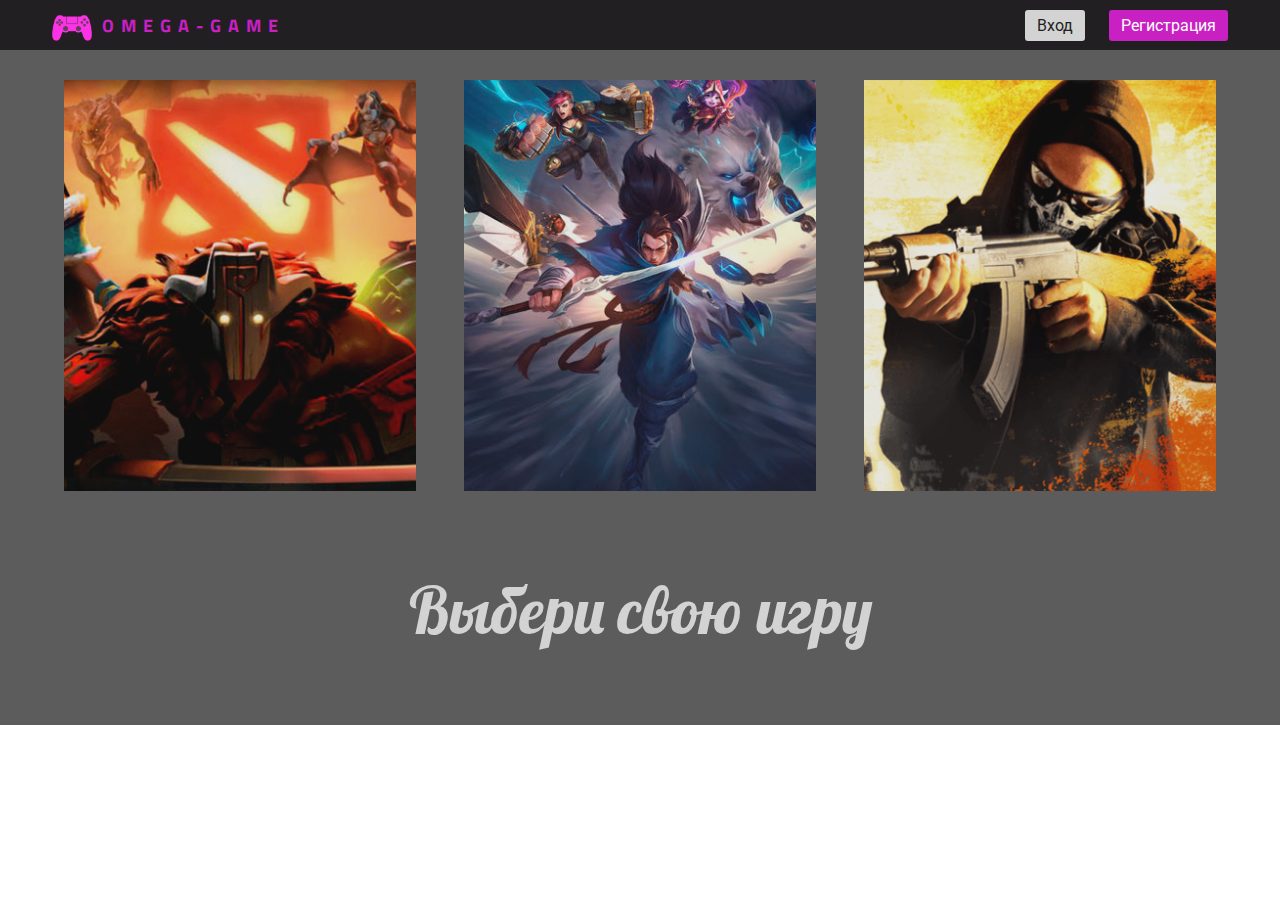
<file: index.html>
<!DOCTYPE html>
<html lang="en">
<head>
    <meta charset="UTF-8">
    <meta http-equiv="X-UA-Compatible" content="IE=edge">
    <meta name="viewport" content="width=device-width">
    <link rel="preconnect" href="https://fonts.googleapis.com">
    <link rel="preconnect" href="https://fonts.gstatic.com" crossorigin>
    <link href="https://fonts.googleapis.com/css2?family=Lobster&family=Roboto&family=Titillium+Web&display=swap" rel="stylesheet">
    <link rel="stylesheet" href="style.css">
    <title>OMEGA</title>
</head>
<body>
    <header class="header">
        <div class="container">   
            <div class="header-inner">
                <div class="logo">
                    <img src="images/logo.png" alt="logo" height="40px">
                   <h2>OMEGA-GAME</h2>
                </div>
               
                    <a class="enter-button" href="">Вход</a>
                    <a class="register-button" href="">Регистрация</a>
               
            </div>
        </div>  
    </header>

    <div class="game-selector">
        <div class="container">   
            <div class="game-icons">   
                <div class="game-icon"><a href="Lobby.html"><img src="images/dota2.png" alt="Dota 2"></a></div>
                <div class="game-icon"><a href="Lobby.html"><img src="images/LOL.png" alt="LoL"></a></div>
                <div class="game-icon"><a href="Lobby.html"><img src="images/cs.png" alt="CS:GO"></a></div>
            </div>
            <div class="game-selector-text">Выбери свою игру</div>
        </div>  
    </div>
    <futter class="futter"></futter>
</body>
</html>
</file>
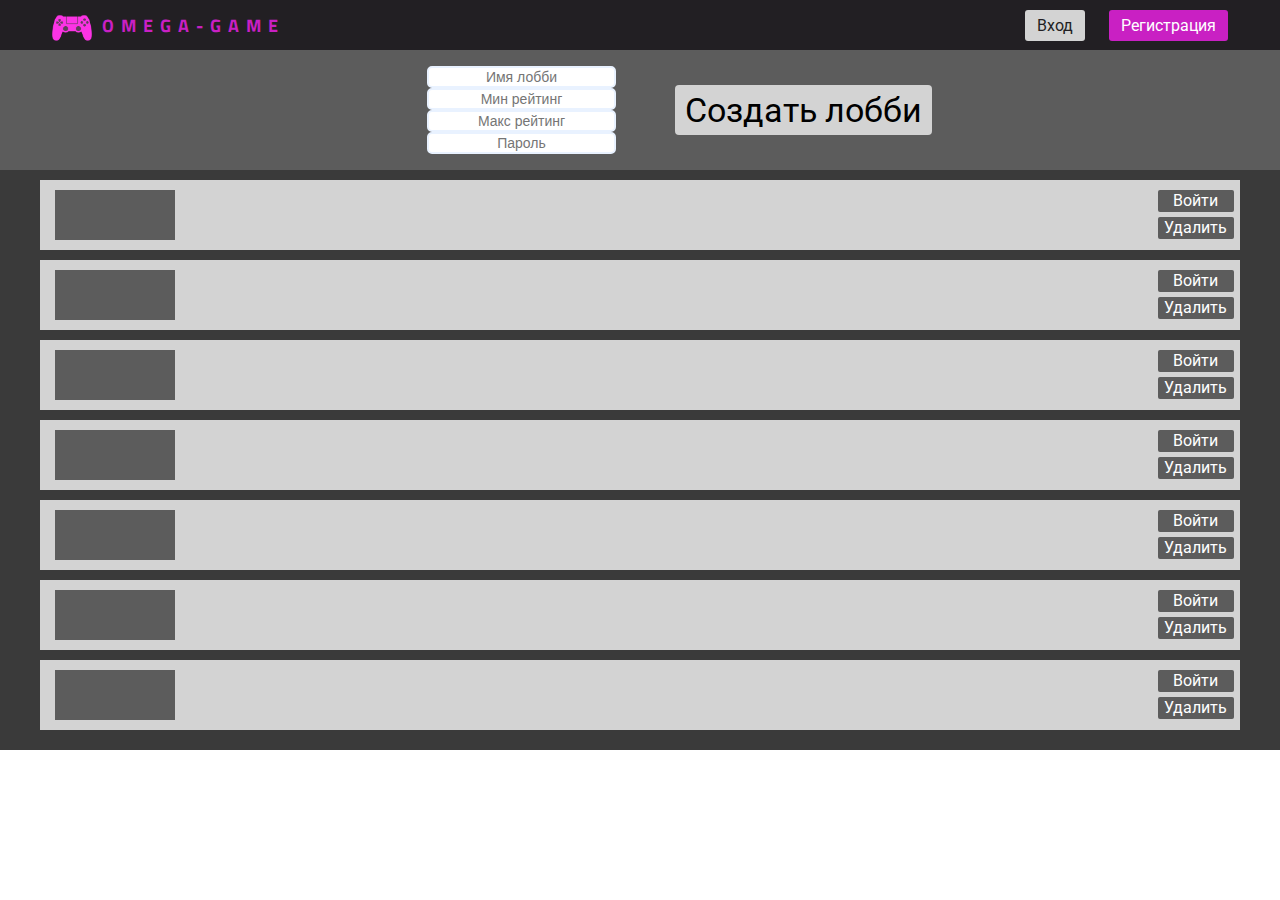
<file: Lobby.html>
<!DOCTYPE html>
<html lang="en">
<head>
    <meta charset="UTF-8">
    <meta http-equiv="X-UA-Compatible" content="IE=edge">
    <meta name="viewport" content="width=device-width, initial-scale=1.0">
    <link rel="stylesheet" href="style.css">
    <link rel="preconnect" href="https://fonts.googleapis.com">
    <link rel="preconnect" href="https://fonts.gstatic.com" crossorigin>
    <link href="https://fonts.googleapis.com/css2?family=Lobster&family=Roboto&family=Titillium+Web&display=swap" rel="stylesheet">
    <title>Lobby</title>
</head>
<body>
    <header class="header">
        <div class="container">   
            <div class="header-inner">
                <div class="logo">
                    <img src="images/logo.png" alt="logo" height="40px">
                   <h2>OMEGA-GAME</h2>
                </div>
                
                    <a class="enter-button" href="">Вход</a>
                    <a class="register-button" href="">Регистрация</a>
                
            </div>
        </div>  
    </header>

<div class="lobby">    
    <div class="container">
        <div class="create-lobby">
            <div class="create-lobby-form">
                <form action="">
                    <div class="form-fields">
                        <div class="form-field">
                            <input type="text" placeholder="Имя лобби">
                        </div>
                        <div class="form-field">
                            <input type="number" placeholder="Мин рейтинг">
                        </div>
                        <div class="form-field">    
                            <input type="number" placeholder="Макс рейтинг">
                        </div>
                        <div class="form-field">
                            <input type="password" placeholder="Пароль" required minlength="8" maxlength="20">
                        </div>
                    </div>
                    
                </form>
            </div>
            <div class="create-lobby-button">
                <a class="create-lobby-button" href="" >Создать лобби</a>
            </div>
        </div>
    </div>

    <div class="available-lobby">
        <div class="container">
            <div class="lobby-selector">
                <div class="lobby-selector-link">
                    <div class="lobby-information"></div>
                    <div class="lobby-selector-link-buttons">
                        <a class="lobby-selector-link-conect" href="">Войти</a>
                        <a class="lobby-selector-link-delete" href="">Удалить</a>
                    </div>
                </div>
                <div class="lobby-selector-link">
                    <div class="lobby-information"></div>
                    <div class="lobby-selector-link-buttons">
                        <a class="lobby-selector-link-conect" href="">Войти</a>
                        <a class="lobby-selector-link-delete" href="">Удалить</a>
                    </div>
                </div>
                <div class="lobby-selector-link">
                    <div class="lobby-information"></div>
                    <div class="lobby-selector-link-buttons">
                        <a class="lobby-selector-link-conect" href="">Войти</a>
                        <a class="lobby-selector-link-delete" href="">Удалить</a>
                    </div>
                </div>
                <div class="lobby-selector-link">
                    <div class="lobby-information"></div>
                    <div class="lobby-selector-link-buttons">
                        <a class="lobby-selector-link-conect" href="">Войти</a>
                        <a class="lobby-selector-link-delete" href="">Удалить</a>
                    </div>
                </div>
                <div class="lobby-selector-link">
                    <div class="lobby-information"></div>
                    <div class="lobby-selector-link-buttons">
                        <a class="lobby-selector-link-conect" href="">Войти</a>
                        <a class="lobby-selector-link-delete" href="">Удалить</a>
                    </div>
                </div>
                <div class="lobby-selector-link">
                    <div class="lobby-information"></div>
                    <div class="lobby-selector-link-buttons">
                        <a class="lobby-selector-link-conect" href="">Войти</a>
                        <a class="lobby-selector-link-delete" href="">Удалить</a>
                    </div>
                </div>
                <div class="lobby-selector-link">
                    <div class="lobby-information"></div>
                    <div class="lobby-selector-link-buttons">
                        <a class="lobby-selector-link-conect" href="">Войти</a>
                        <a class="lobby-selector-link-delete" href="">Удалить</a>
                    </div>
                </div>
               
            </div>
        </div>
    </div>
</div>
</body>
</html>
</file>
<file: style.css>
body{
    margin: 0 auto;
    font-family: 'Roboto', sans-serif;
    height: 100%;
}

h1, h2, h3, h4, h5, p{
    margin: 0;
    
}
input{
text-align: center;
font-size: 14px;
border: 2px solid #E9F2FF;
border-radius: 5px;
}



input[type="number"]::-webkit-outer-spin-button,
input[type="number"]::-webkit-inner-spin-button {
    -webkit-appearance: none; 
}

input[type='number'],
input[type="number"]:hover,
input[type="number"]:focus {
    appearance: none;
    -moz-appearance: textfield;
}  /*Delete arrows for type = number from all browsers*/

.container{
    max-width: 1200px;
    width: 100%; 
    margin: 0 auto;
}

.header {
    position: fixed;
    top: 0;
    left: 0;
    right: 0;
    z-index: 1000; 
    width: 100%;
    background-color: #221F23;
}

.header-inner{
    height: 50px;
    display: flex;
    
    align-items: center;
}

.logo{
    display: flex;
    align-items: center;
    width: 100%;
    margin-left: 1%;
}

.logo img{
    padding-top: 5px;
}

.logo img:hover{
    filter: brightness(1.1);
}

.logo h2{
    color:#c920c3 ;
    font-size: 18px;
    letter-spacing: 7px;
    margin-left: 1%;
    font-family: 'Titillium Web';
    cursor: default;
    transition: 0.1s;
}

.logo h2:hover{
    color:#e921e2 ;
}


.enter-button{
    padding: 0.5% 1%; 
    margin: 0 1%;
    border-radius: 3px;
    transition: 0.1s;  
    text-decoration: none; 
    color: #221F23;
    background-color: #d3d3d3;
}

.enter-button:hover{
    background-color: #ffffff;
}

.register-button{
    margin: 0 1%;
    padding: 0.5% 1%;
    border-radius: 3px;

    color: #fff;
    text-decoration: none;
    background-color: #c920c3;
    transition: 0.1s; 
}

.register-button:hover{
    background-color:#e921e2;
}

/*index*/

.game-selector{
    position: relative;
    margin-top: 50px;
    background-color: #5c5c5c;
}

.game-icons{
    display: flex;
    padding-top: 30px;
}

.game-icon{
    
    width: 30%;
    margin: 0px 2%;
    transition: 0.1s;
    opacity: 0.85;
}

.game-icon:hover{
    transform: scale(1.15);
    opacity: 1;
}

.game-icon img{
    width: 100%;
}

.game-selector-text{
    text-align: center;
    padding: 75px 0px;
    font-size: 64px;
    color: #d3d3d3;
    font-family: "Lobster";
    cursor: default;
}



/*Lobby*/

.lobby{
    position: relative;
    margin-top: 50px;
    background-color: #5c5c5c;
    
}

.create-lobby{
    display: flex;
    margin: 0 auto;
    align-items: center;
}

.create-lobby-form{
    width: 50%;
    margin: 0 2%;
}

.form-fieldes{
    display: block;
}

.form-field{
   width: 100%;
   text-align: right;
}

.create-lobby-button{
    width: 50%;
    text-align: left;
    padding: 40px 0;
    margin: 0 2%;
}

.create-lobby-button a{
    padding: 5px 10px;
    text-decoration: none;
    font-size: 34px;
    color: #000;
    background-color: #d3d3d3;
    border-radius: 4px;
}



.available-lobby{
    background-color: #3a3a3a;
}

.lobby-selector{
    padding: 10px 0;
}

.lobby-selector-link{
   
    margin-bottom: 10px; 
    height: 50px;
    padding: 10px 0;
    display: flex;
    justify-content: space-between;
    background-color: #d3d3d3;
}


.lobby-information{
    margin: auto 15px;
    height: 50px;
    width: 120px;
    background-color: #5c5c5c;    
}

.lobby-selector-link-buttons{
    padding-right: 1%;
}

.lobby-selector-link-buttons a{
    display: block;
    border-radius: 2px;
    padding: 2% 4%;
    
}

.lobby-selector-link-conect{
    width: 70px;
    background-color: #5c5c5c;
    text-align: center;
    text-decoration: none;
    color: #fff;
    margin-bottom: 5px;
}

.lobby-selector-link-delete{
    width: 70px;
    background-color: #5c5c5c;
    text-align: center;
    text-decoration: none;
    color: #fff;
    
}
</file>
